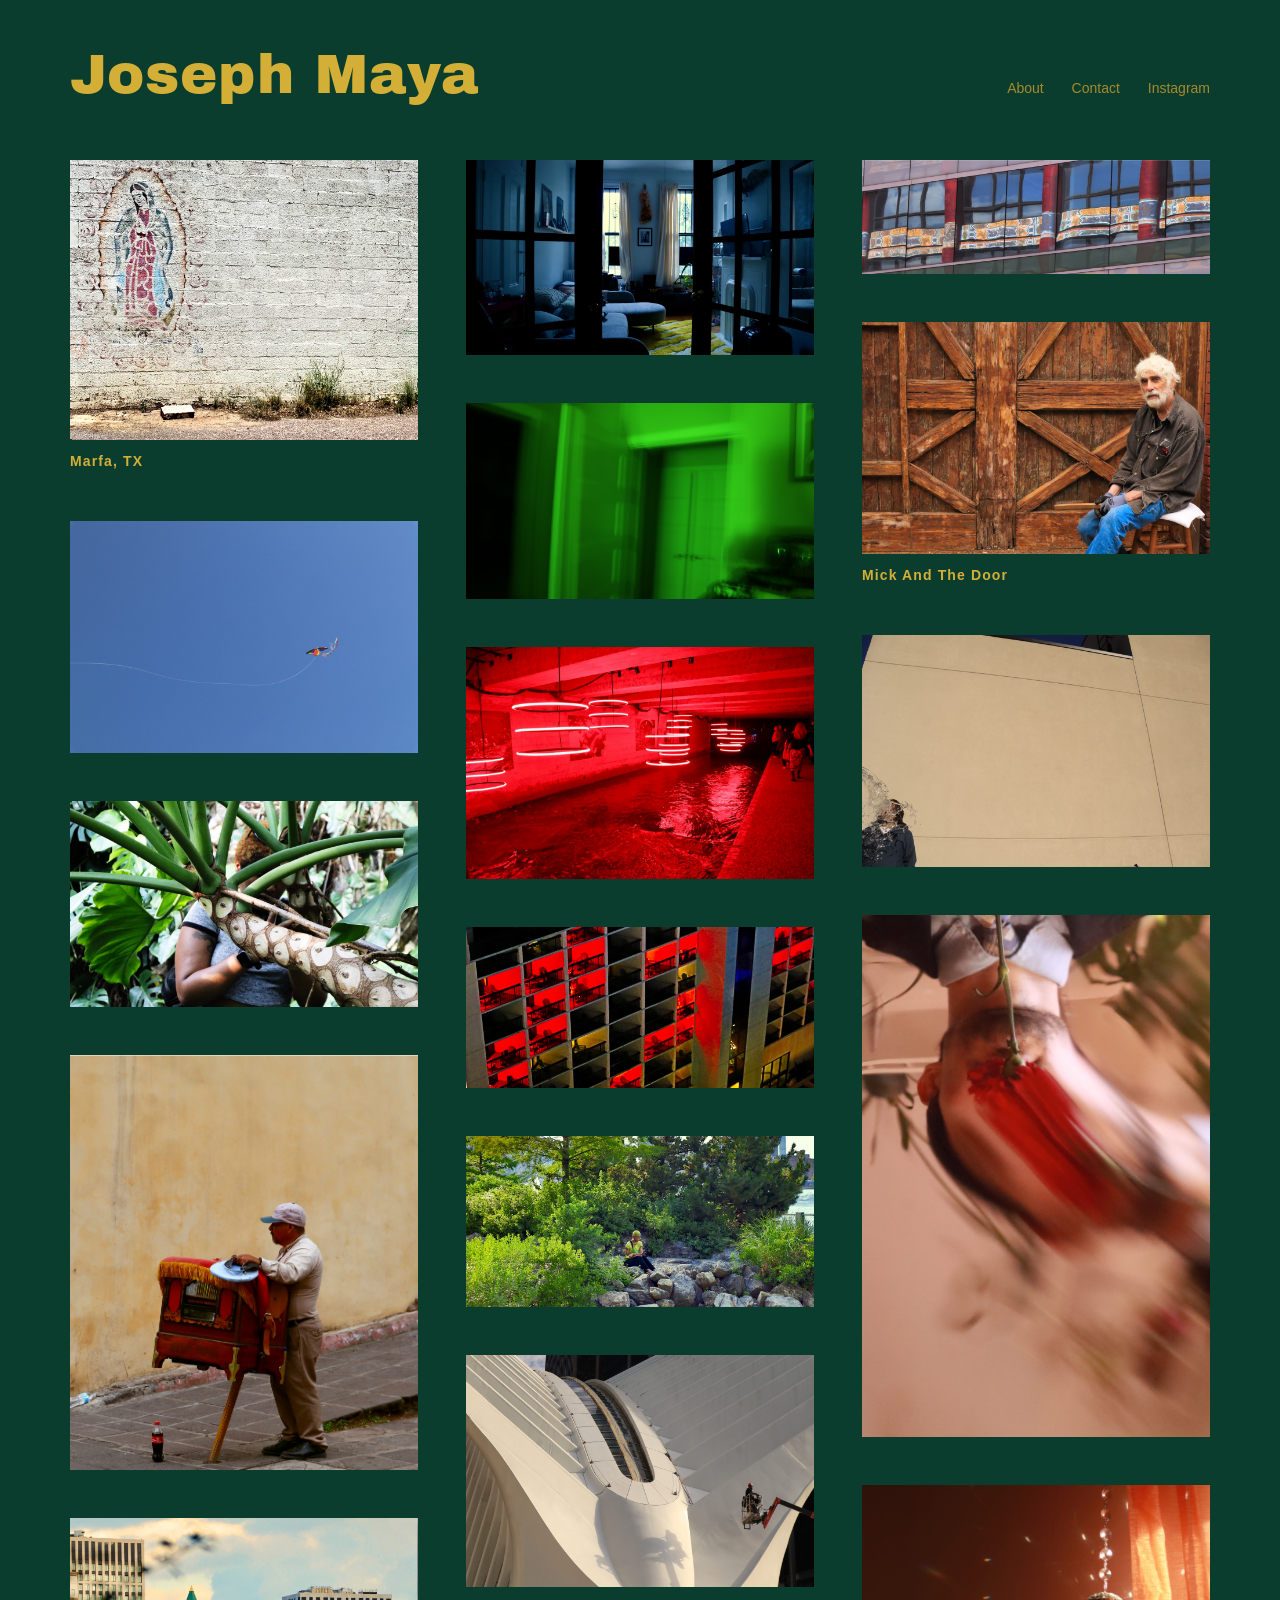
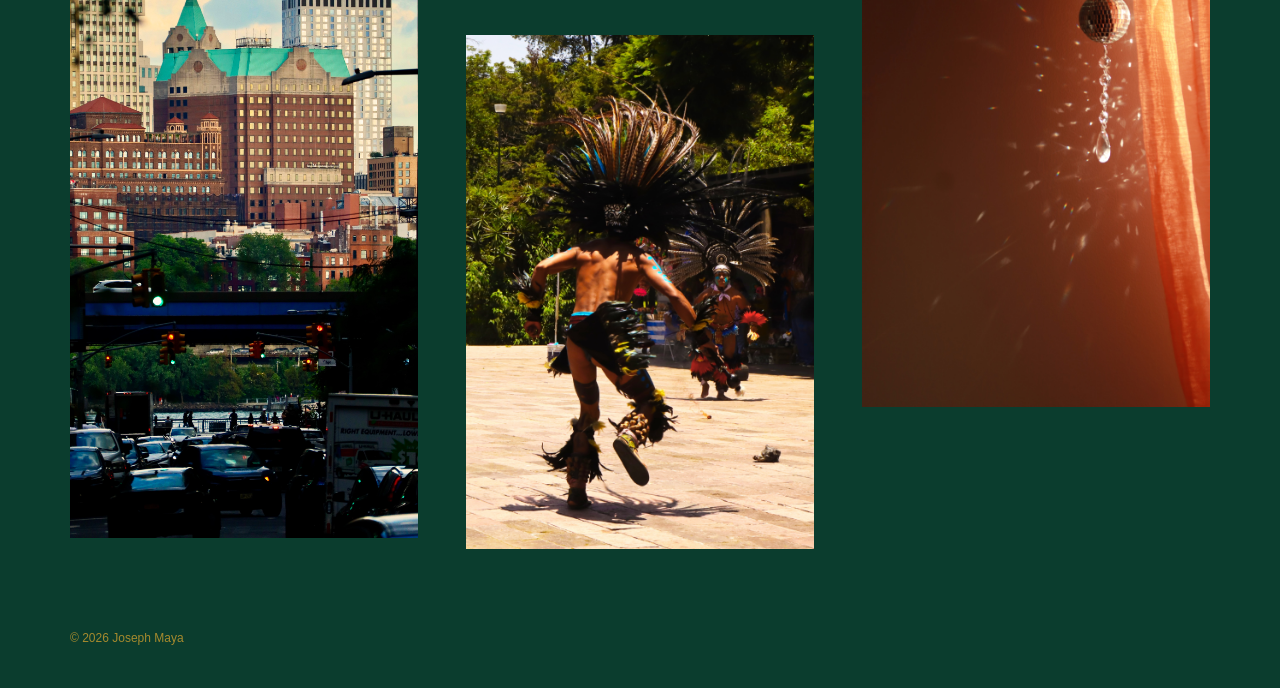
<file: index.html>
<!doctype html>
<html lang="en">
<head>
  <meta charset="utf-8">
  <meta name="viewport" content="width=device-width, initial-scale=1">
  <title>Joseph Maya</title>
  <meta name="description" content="Joseph Maya — photography portfolio">
  <link rel="preconnect" href="https://fonts.googleapis.com">
  <link rel="preconnect" href="https://fonts.gstatic.com" crossorigin>
  <link href="https://fonts.googleapis.com/css2?family=Archivo+Black&display=swap" rel="stylesheet">
  <link rel="stylesheet" href="style.css">
</head>
<body>
  <header class="topbar">
    <h1 class="brand"><a href="#top">Joseph Maya</a></h1>
    <nav>
      <ul>
        <li><a href="about.html">About</a></li>
        <li><a href="contact.html">Contact</a></li>
        <li><a href="https://instagram.com/oldguyjunior" target="_blank" rel="noopener">Instagram</a></li>
      </ul>
    </nav>
  </header>

  <main id="top" class="gallery">
    <figure class="gallery-entry destination">
      <img src="photos/marfa/marfa-01.jpeg" data-gallery="marfa" alt="Open the Marfa, Texas gallery" loading="eager">
      <figcaption>Marfa, TX</figcaption>
    </figure>
    <img src="photos/photo-02.jpeg" data-caption="Summer Solstice" alt="Summer Solstice, photographed by Joseph Maya" loading="lazy">
    <img src="photos/photo-23.jpeg" data-caption="Tangled" alt="Tangled, photographed by Joseph Maya" loading="lazy">
    <img src="photos/photo-11.jpeg" data-caption="El Organillero de Coyoacán" alt="El Organillero de Coyoacán, photographed by Joseph Maya" loading="lazy">
    <img src="photos/photo-12.jpeg" data-caption="Gradient City, Gradient Evening" alt="Gradient City, Gradient Evening, photographed by Joseph Maya" loading="lazy">
    <img src="photos/photo-14.jpeg" data-caption="Moody Brooklyn" alt="Moody Brooklyn, photographed by Joseph Maya" loading="lazy">
    <img src="photos/photo-15.jpeg" data-caption="Leaving Texas" alt="Leaving Texas, photographed by Joseph Maya" loading="lazy">
    <img src="photos/photo-19.jpeg" data-caption="Waller Creek, Austin, TX" alt="Waller Creek in Austin, Texas, photographed by Joseph Maya" loading="lazy">
    <img src="photos/photo-04.jpeg" data-caption="Margaritaville" alt="Margaritaville, photographed by Joseph Maya" loading="lazy">
    <img src="photos/photo-26.jpeg" data-caption="Person or Plant?" alt="Person or Plant?, photographed by Joseph Maya" loading="lazy">
    <img src="photos/photo-35.jpeg" data-caption="Guardian Of The Oculus" alt="Guardian Of The Oculus, photographed by Joseph Maya" loading="lazy">
    <img src="photos/photo-32.jpeg" data-caption="Dos Gritos" alt="Dos Gritos, photographed by Joseph Maya" loading="lazy">
    <img src="photos/photo-33.jpeg" data-caption="A Pool Of Facades" alt="A Pool Of Facades, photographed by Joseph Maya" loading="lazy">
    <figure class="gallery-entry destination">
      <img src="photos/mick-and-the-door/mick-and-the-door-01.jpeg" data-gallery="mickAndTheDoor" alt="Open the Mick And The Door gallery" loading="lazy">
      <figcaption>Mick And The Door</figcaption>
    </figure>
    <img src="photos/photo-34.jpeg" data-caption="A Water's Notice" alt="A Water's Notice, photographed by Joseph Maya" loading="lazy">
    <img src="photos/photo-36.jpeg" data-caption="Are You Sarah?" alt="Are You Sarah?, photographed by Joseph Maya" loading="lazy">
    <img src="photos/photo-37.jpeg" data-caption="The Sun of Man" alt="The Sun of Man, photographed by Joseph Maya" loading="lazy">
  </main>
  <footer>&copy; 2026 Joseph Maya</footer>
  <script src="lightbox.js"></script>
</body>
</html>
</file>
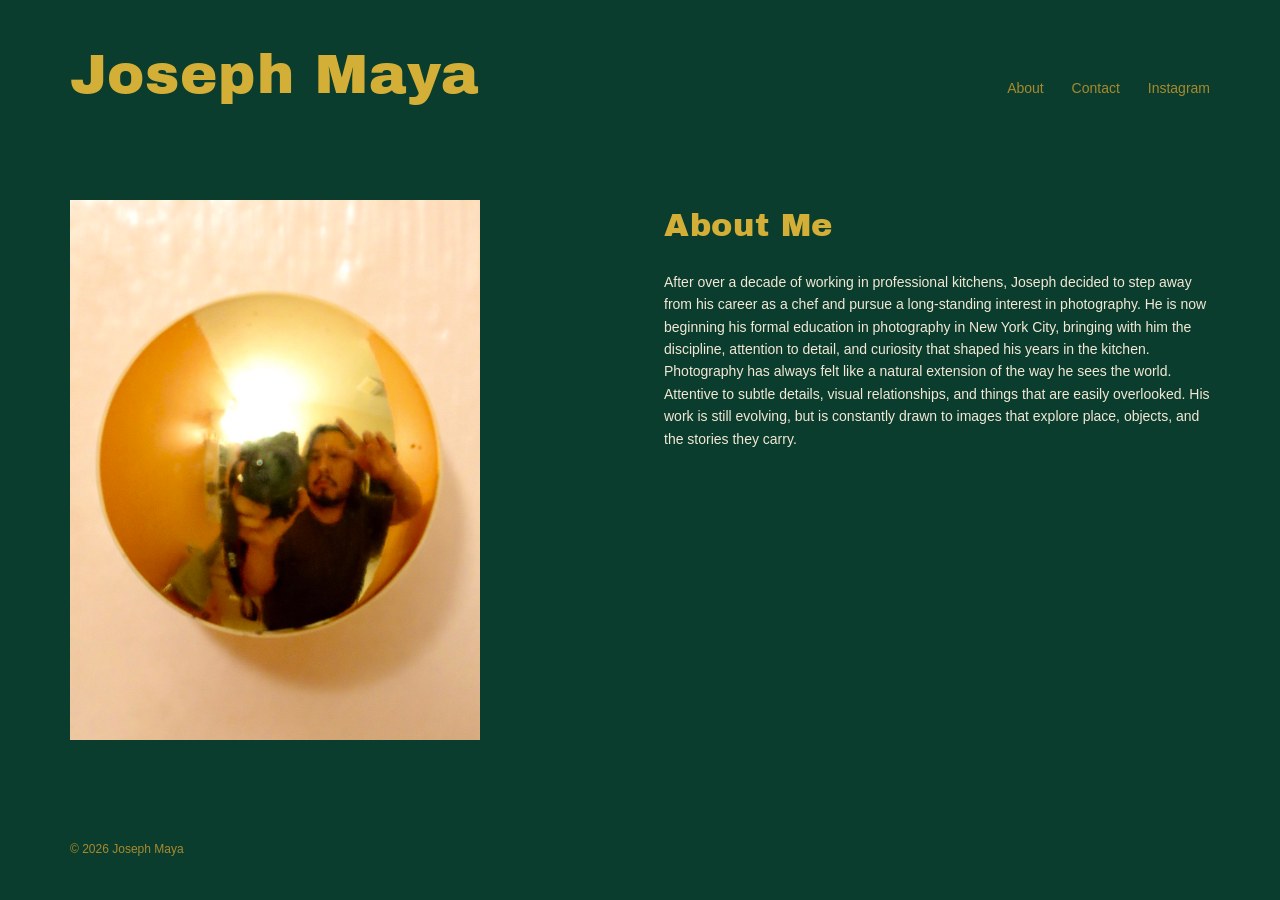
<file: about.html>
<!doctype html>
<html lang="en">
<head>
  <meta charset="utf-8">
  <meta name="viewport" content="width=device-width, initial-scale=1">
  <title>About — Joseph Maya</title>
  <meta name="description" content="About Joseph Maya">
  <link rel="preconnect" href="https://fonts.googleapis.com">
  <link rel="preconnect" href="https://fonts.gstatic.com" crossorigin>
  <link href="https://fonts.googleapis.com/css2?family=Archivo+Black&display=swap" rel="stylesheet">
  <link rel="stylesheet" href="style.css">
</head>
<body>
  <header class="topbar">
    <h1 class="brand"><a href="index.html">Joseph Maya</a></h1>
    <nav>
      <ul>
        <li><a href="about.html" aria-current="page">About</a></li>
        <li><a href="contact.html">Contact</a></li>
        <li><a href="https://instagram.com/oldguyjunior" target="_blank" rel="noopener">Instagram</a></li>
      </ul>
    </nav>
  </header>

  <main class="about-page">
    <div class="about-layout">
      <figure class="about-portrait">
        <img src="photos/photo-10.jpeg" alt="Photograph for Joseph Maya's About page">
      </figure>
      <section class="about-copy">
        <h2>About Me</h2>
        <p>After over a decade of working in professional kitchens, Joseph decided to step away from his career as a chef and pursue a long-standing interest in photography. He is now beginning his formal education in photography in New York City, bringing with him the discipline, attention to detail, and curiosity that shaped his years in the kitchen. Photography has always felt like a natural extension of the way he sees the world. Attentive to subtle details, visual relationships, and things that are easily overlooked. His work is still evolving, but is constantly drawn to images that explore place, objects, and the stories they carry.</p>
      </section>
    </div>
  </main>

  <footer>&copy; 2026 Joseph Maya</footer>
</body>
</html>
</file>
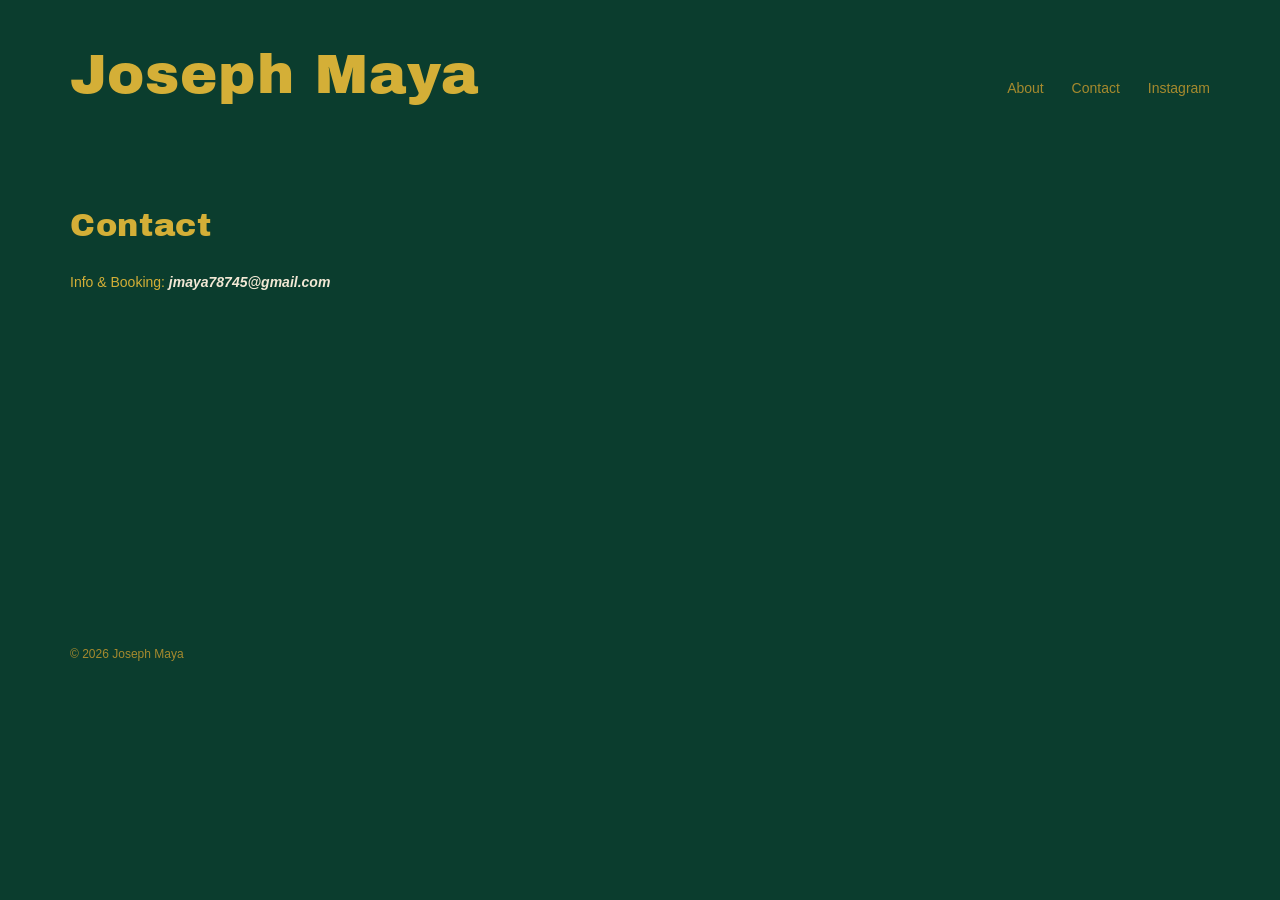
<file: contact.html>
<!doctype html>
<html lang="en">
<head>
  <meta charset="utf-8">
  <meta name="viewport" content="width=device-width, initial-scale=1">
  <title>Contact — Joseph Maya</title>
  <meta name="description" content="Contact Joseph Maya">
  <link rel="preconnect" href="https://fonts.googleapis.com">
  <link rel="preconnect" href="https://fonts.gstatic.com" crossorigin>
  <link href="https://fonts.googleapis.com/css2?family=Archivo+Black&display=swap" rel="stylesheet">
  <link rel="stylesheet" href="style.css">
</head>
<body>
  <header class="topbar">
    <h1 class="brand"><a href="index.html">Joseph Maya</a></h1>
    <nav>
      <ul>
        <li><a href="about.html">About</a></li>
        <li><a href="contact.html" aria-current="page">Contact</a></li>
        <li><a href="https://instagram.com/oldguyjunior" target="_blank" rel="noopener">Instagram</a></li>
      </ul>
    </nav>
  </header>

  <main class="contact-page">
    <h2>Contact</h2>
    <p class="contact-details">Info &amp; Booking: <span class="contact-email">jmaya78745@gmail.com</span></p>
  </main>

  <footer>&copy; 2026 Joseph Maya</footer>
</body>
</html>
</file>
<file: style.css>
/* Portfolio layout: name/nav bar across the top, three-column photo grid below. Emerald/gold palette. */

:root {
  --text: #d4af37;
  --muted: #a68a2e;
  --bg: #0b3d2e;
  --photo-max: 1200px;
}

* { margin: 0; padding: 0; box-sizing: border-box; }

body {
  background: var(--bg);
  color: var(--text);
  font-family: "Helvetica Neue", Helvetica, Arial, sans-serif;
  font-size: 14px;
  line-height: 1.6;
  -webkit-font-smoothing: antialiased;
}

a { color: var(--text); text-decoration: none; }
a:hover { color: var(--muted); }

.topbar {
  display: flex;
  align-items: baseline;
  justify-content: space-between;
  flex-wrap: wrap;
  gap: 12px;
  max-width: var(--photo-max);
  margin: 0 auto;
  padding: 30px;
}

.brand {
  font-family: "Archivo Black", sans-serif;
  font-size: 56px;
  font-weight: 400;
  letter-spacing: 0.02em;
}

.topbar nav ul { list-style: none; }
.topbar nav li { display: inline-block; margin-left: 24px; }
.topbar nav a { color: var(--muted); }
.topbar nav a:hover { color: var(--text); }

.contact-page,
.about-page {
  max-width: var(--photo-max);
  min-height: 55vh;
  margin: 0 auto;
  padding: 50px 30px 100px;
}

.contact-page h2,
.about-page h2 {
  font-family: "Archivo Black", sans-serif;
  font-size: 32px;
  font-weight: 400;
  letter-spacing: 0.02em;
}

.about-page h2 {
  color: var(--text);
}

.about-copy p {
  margin-top: 20px;
  color: #f2e8d5;
}

.contact-details {
  margin-top: 20px;
}

.contact-email {
  color: #f2e8d5;
  font-weight: 700;
  font-style: italic;
}

.about-layout {
  display: grid;
  grid-template-columns: minmax(0, 1fr) minmax(0, 1fr);
  align-items: start;
  gap: 48px;
}

.about-portrait {
  width: 75%;
}

.about-portrait img {
  display: block;
  width: 100%;
  height: auto;
}

/* Masonry via CSS columns, matching the template: 3 columns, ~48px gutters, natural aspect ratios. */
.gallery {
  columns: 3;
  column-gap: 48px;
  max-width: var(--photo-max);
  margin: 0 auto;
  padding: 10px 30px 80px;
}

.gallery > img,
.gallery-entry {
  display: block;
  width: 100%;
  margin-bottom: 48px;
  break-inside: avoid;
}

.gallery > img,
.gallery-entry img {
  display: block;
  width: 100%;
  height: auto;
}

.gallery-entry figcaption {
  margin-top: 10px;
  color: var(--text);
  font-size: 14px;
  font-weight: 700;
  letter-spacing: 0.08em;
  text-transform: none;
}

.gallery-entry figcaption span {
  color: var(--muted);
  margin-right: 8px;
}

footer {
  color: var(--muted);
  font-size: 12px;
  max-width: var(--photo-max);
  margin: 0 auto;
  padding: 0 30px 40px;
}

.gallery img { cursor: pointer; }

.lightbox {
  position: fixed;
  inset: 0;
  display: none;
  align-items: center;
  justify-content: center;
  background: rgba(4, 24, 18, 0.95);
  z-index: 10;
  padding: 40px;
  gap: 12px;
}

.lightbox.open { display: flex; }

.lightbox figure {
  max-width: calc(100vw - 180px);
  max-height: 90vh;
  text-align: center;
}

.lightbox figure img {
  max-width: 100%;
  max-height: 80vh;
  width: auto;
  height: auto;
}

.lightbox figcaption {
  color: var(--text);
  margin-top: 14px;
  font-size: 16px;
  font-weight: 700;
}

.lightbox-close {
  position: absolute;
  top: 16px;
  right: 24px;
  background: none;
  border: none;
  color: var(--text);
  font-size: 36px;
  cursor: pointer;
  line-height: 1;
}
.lightbox-close:hover { color: var(--muted); }

.lightbox-nav {
  position: static;
  border: 0;
  background: transparent;
  color: var(--text);
  font-size: 38px;
  font-weight: 700;
  -webkit-text-stroke: 1px currentColor;
  line-height: 1;
  padding: 10px 12px;
  cursor: pointer;
  z-index: 1;
}

.lightbox-nav:hover { color: var(--muted); }
.lightbox-prev { left: 16px; }
.lightbox-next { right: 16px; }

@media (max-width: 700px) {
  .contact-page,
  .about-page { padding: 30px 20px 80px; }
  .contact-page h2,
  .about-page h2 { font-size: 26px; }
  .about-layout {
    grid-template-columns: 1fr;
    gap: 24px;
  }
  .lightbox { padding: 24px; }
  .lightbox figure { max-width: 90vw; }
  .lightbox-nav {
    position: absolute;
    top: auto;
    bottom: 16px;
    transform: none;
    font-size: 28px;
  }
  .gallery {
    columns: 2;
    column-gap: 20px;
    padding: 10px 20px 60px;
  }
  .gallery > img,
  .gallery-entry { margin-bottom: 20px; }
  .brand { font-size: 34px; }
  .topbar nav li { margin-left: 0; margin-right: 16px; }
}
</file>
